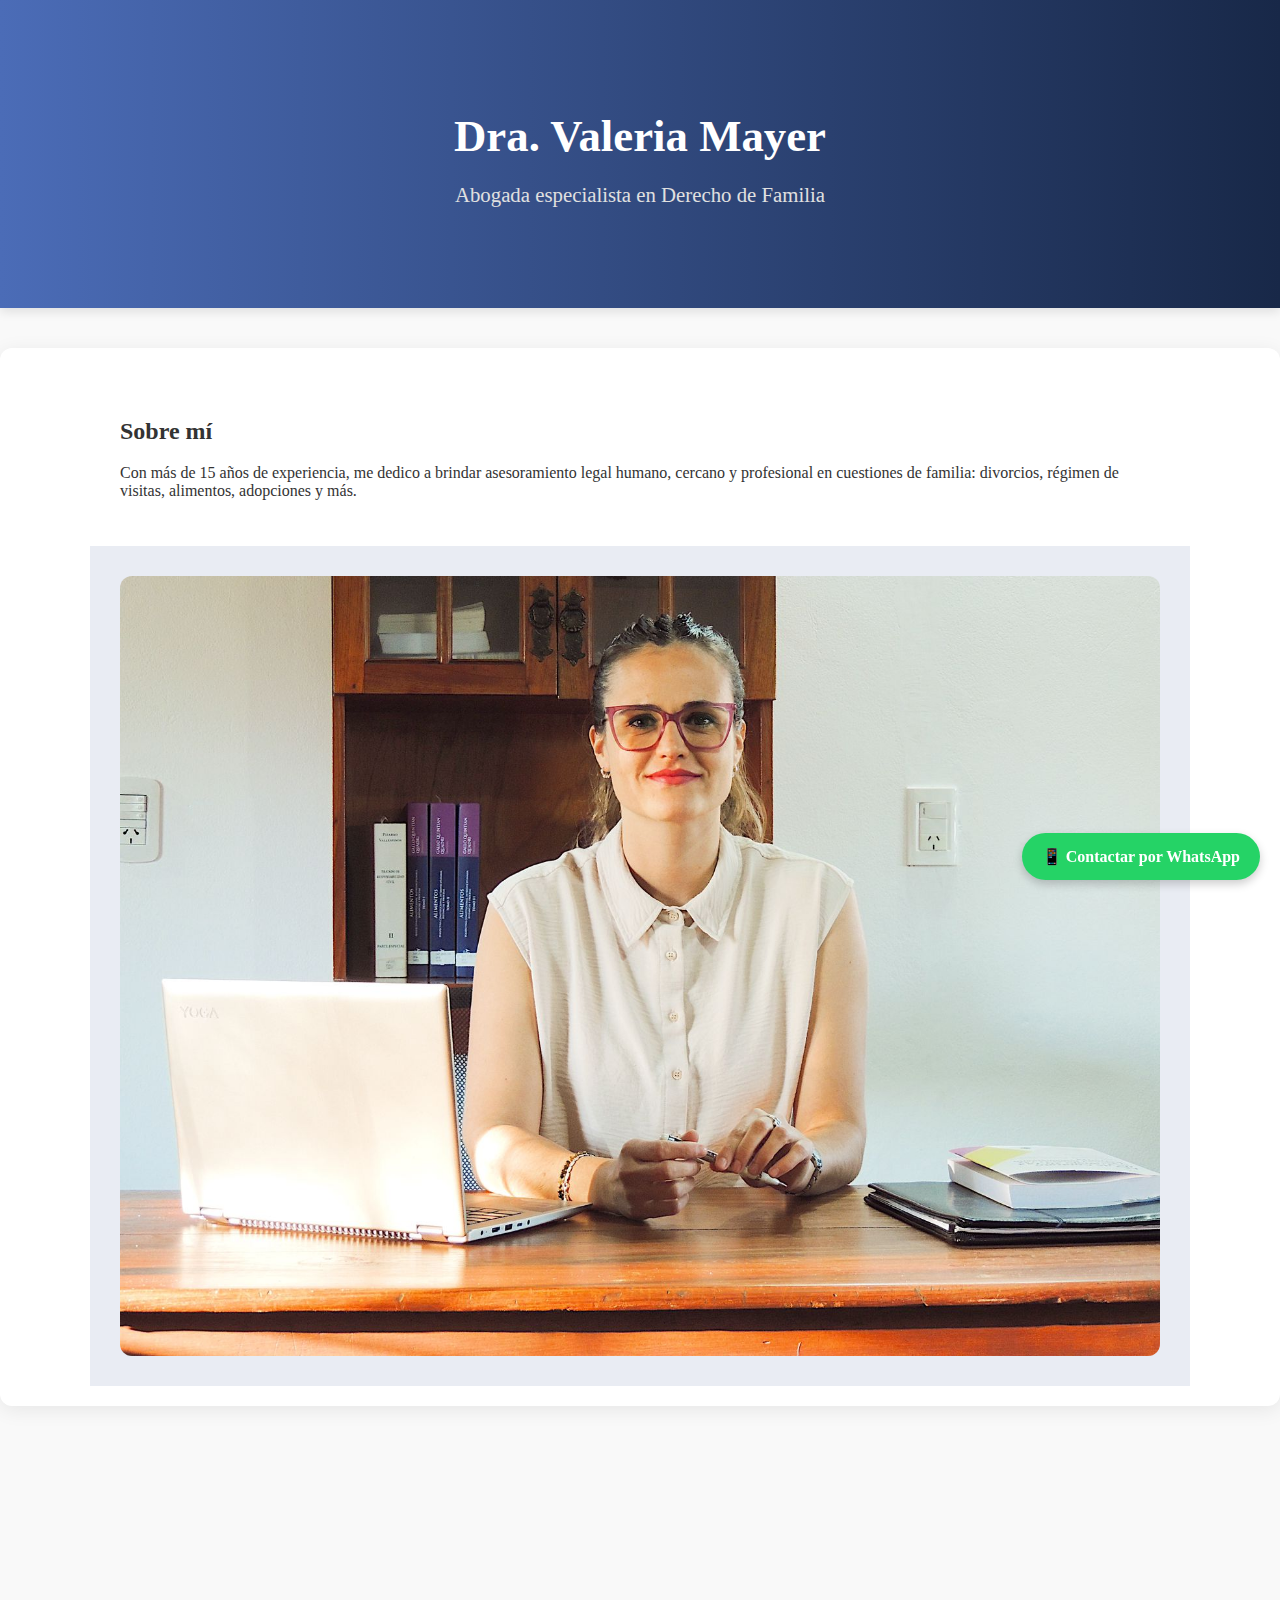
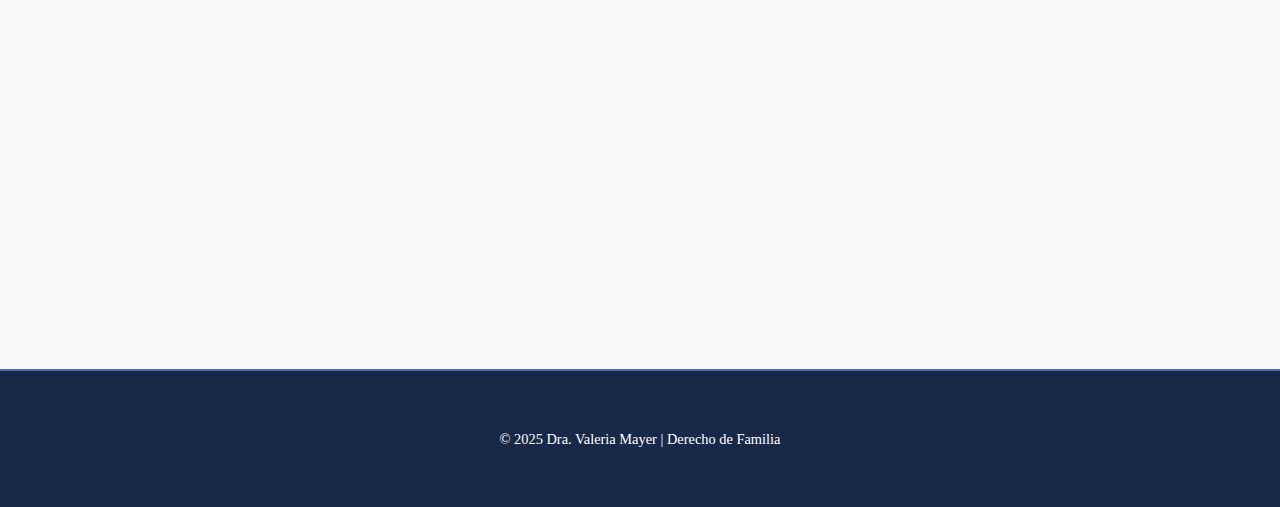
<file: index.html>
<!DOCTYPE html>
<html lang="es">
<head>
  <meta charset="UTF-8">
  <meta name="viewport" content="width=device-width, initial-scale=1.0">
  <title>Estudio Jurídico - Dra. Valeria Mayer</title>
  <link rel="stylesheet" href="index.css">
</head>
<body>
  <header>
    <div class="container">
      <h1>Dra. Valeria Mayer</h1>
      <p>Abogada especialista en Derecho de Familia</p>
    </div>
  </header>

  <main>
    <section class="presentacion">
      <div class="container">
        <div class="texto">
          <h2>Sobre mí</h2>
          <p>Con más de 15 años de experiencia, me dedico a brindar asesoramiento legal humano, cercano y profesional en cuestiones de familia: divorcios, régimen de visitas, alimentos, adopciones y más.</p>
        </div>
        <div class="foto">
          <img src="imagenes/vale.jpeg" alt="Foto de la abogada">
        </div>
      </div>
    </section>

    <section class="contacto">
      <div class="container">
        <h2>Contacto</h2>
        <form id="contactForm">
          <input type="text" id="nombre" placeholder="Nombre completo" required>
          <input type="email" id="email" placeholder="Correo electrónico" required>
          <textarea id="mensaje" placeholder="Escriba su consulta" required></textarea>
          <button type="submit">Enviar</button>
        </form>
        <p id="formMensaje" class="form-mensaje"></p>
      </div>
    </section>
  </main>

  <a href="https://wa.me/543364284738?text=Hola%20vengo%20de%20la%20pagina%20web,%20quisiera%20ponerme%20en%20contacto%20lo%20antes%20posible" 
     class="whatsapp-btn" target="_blank" aria-label="Contactar por WhatsApp">
    📱 Contactar por WhatsApp
  </a>

  <footer>
    <div class="container">
      <p>&copy; 2025 Dra. Valeria Mayer | Derecho de Familia</p>
    </div>
  </footer>

  <script src="index.js"></script>
</body>
</html>
</file>
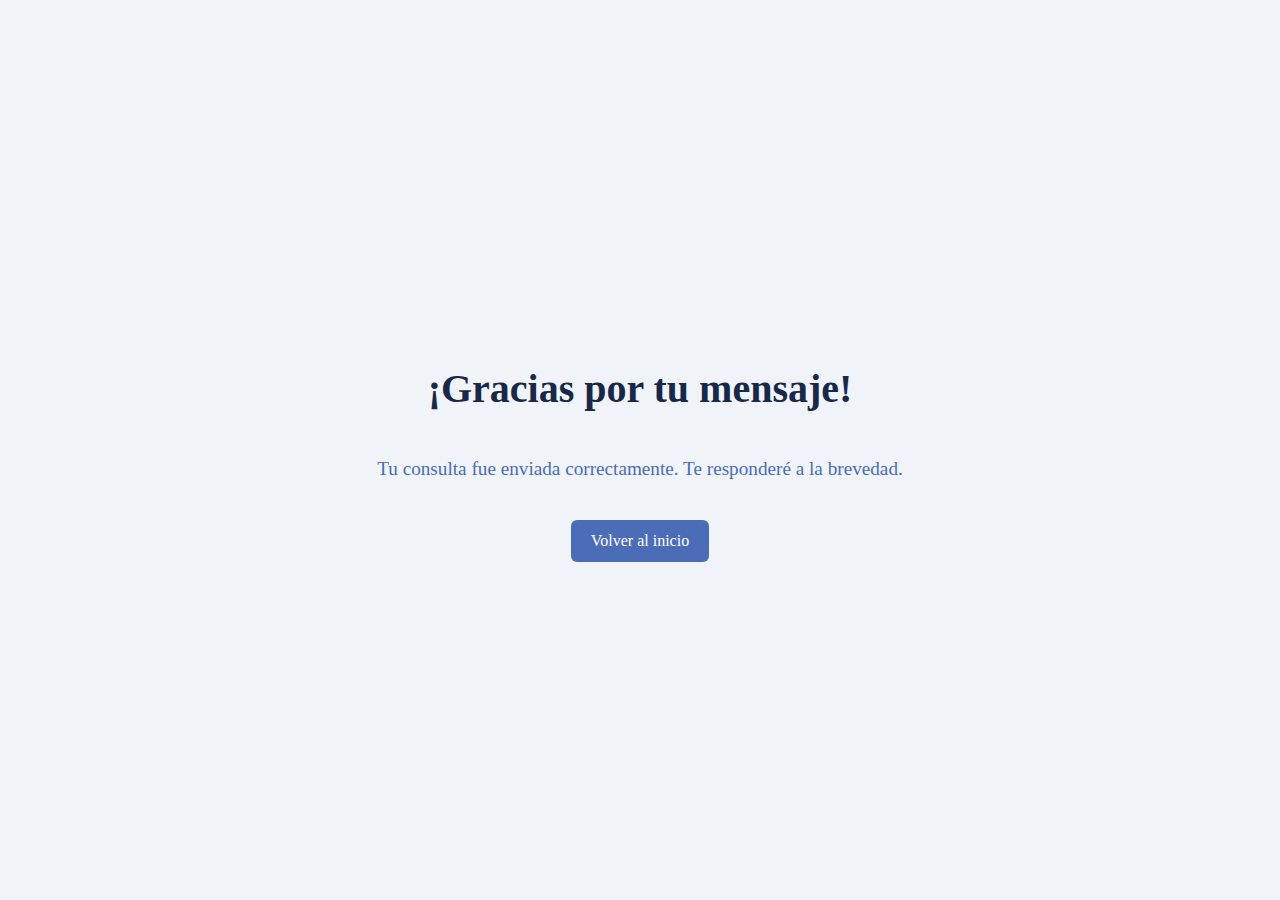
<file: gracias.html>
<!DOCTYPE html>
<html lang="es">
<head>
  <meta charset="UTF-8">
  <meta name="viewport" content="width=device-width, initial-scale=1.0">
  <title>Gracias por tu mensaje</title>
  <link rel="stylesheet" href="index.css">
  <style>
    .gracias {
      display: flex;
      flex-direction: column;
      justify-content: center;
      align-items: center;
      height: 100vh;
      text-align: center;
      background-color: #f0f4f8;
    }

    .gracias h1 {
      font-size: 2.5em;
      color: #182848;
    }

    .gracias p {
      font-size: 1.2em;
      color: #4b6cb7;
      margin: 20px 0;
    }

    .gracias a {
      display: inline-block;
      margin-top: 20px;
      background-color: #4b6cb7;
      color: white;
      padding: 12px 20px;
      border-radius: 6px;
      text-decoration: none;
      transition: background-color 0.3s ease;
    }

    .gracias a:hover {
      background-color: #3a579a;
    }
  </style>
</head>
<body>
  <div class="gracias">
    <h1>¡Gracias por tu mensaje!</h1>
    <p>Tu consulta fue enviada correctamente. Te responderé a la brevedad.</p>
    <a href="index.html">Volver al inicio</a>
  </div>
</body>
</html>
</file>
<file: index.css>
body {
  font-family: 'Georgia', serif;
  margin: 0;
  padding: 0;
  background-color: #f9f9f9;
  color: #333;
  scroll-behavior: smooth;
}

.container {
  width: 90%;
  max-width: 1100px;
  margin: 0 auto;
  padding: 20px;
}

header {
  background: linear-gradient(to right, #4b6cb7, #182848);
  color: white;
  text-align: center;
  padding: 60px 20px;
  box-shadow: 0 4px 10px rgba(0, 0, 0, 0.1);
}

header h1 {
  font-size: 2.5em;
  margin-bottom: 10px;
}

header p {
  font-size: 1.2em;
  color: #e0e0e0;
}

.presentacion {
  display: flex;
  flex-wrap: wrap;
  margin-top: 40px;
  background-color: #ffffff;
  border-radius: 12px;
  box-shadow: 0 4px 20px rgba(0,0,0,0.08);
  overflow: hidden;
  transition: transform 0.4s ease;
}

.presentacion .texto,
.presentacion .foto {
  flex: 1 1 100%;
  padding: 20px;
}

.presentacion .foto {
  background-color: #e9ecf3;
  display: flex;
  align-items: center;
  justify-content: center;
}

.presentacion .foto img {
  max-width: 100%;
  border-radius: 12px;
  transition: transform 0.3s ease;
}

.presentacion .foto img:hover {
  transform: scale(1.05);
}

.contacto {
  margin-top: 60px;
  background-color: #f0f4f8;
  padding: 40px 20px;
  border-radius: 12px;
  box-shadow: 0 0 10px rgba(0,0,0,0.05);
  transition: all 0.3s ease;
  display: flex;
  justify-content: center;
}

.contacto .container {
  width: 100%;
  max-width: 600px;
}

.contacto h2 {
  text-align: center;
  margin-bottom: 25px;
  color: #182848;
}

form {
  display: flex;
  flex-direction: column;
  gap: 15px;
  width: 100%;
}

form input, form textarea {
  padding: 12px;
  font-size: 1em;
  border: 1px solid #ccc;
  border-radius: 6px;
  width: 100%;
  resize: vertical;
  transition: border-color 0.2s;
  box-sizing: border-box;
}

form input:focus, form textarea:focus {
  border-color: #4b6cb7;
  outline: none;
}

form button {
  background-color: #4b6cb7;
  color: white;
  padding: 14px;
  border: none;
  border-radius: 6px;
  cursor: pointer;
  font-size: 1em;
  transition: background-color 0.3s ease;
}

form button:hover {
  background-color: #3a579a;
}

.form-mensaje {
  text-align: center;
  margin-top: 10px;
  font-size: 1em;
  color: green;
}

footer {
  text-align: center;
  padding: 25px 20px;
  margin-top: 60px;
  font-size: 0.9em;
  color: #888;
  background-color: #182848;
  color: white;
  border-top: 2px solid #4b6cb7;
}

/* Animaciones de entrada */
.hidden {
  opacity: 0;
  transform: translateY(30px);
  transition: opacity 0.6s ease-out, transform 0.6s ease-out;
}

.visible {
  opacity: 1;
  transform: translateY(0);
}

/* Botón de WhatsApp */
.whatsapp-btn {
  position: fixed;
  bottom: 20px;
  right: 20px;
  background-color: #25d366;
  color: white;
  padding: 14px 20px;
  border-radius: 50px;
  font-weight: bold;
  text-decoration: none;
  box-shadow: 0 4px 10px rgba(0,0,0,0.2);
  transition: background-color 0.3s ease;
  font-size: 1em;
  z-index: 999;
}

.whatsapp-btn:hover {
  background-color: #1ebe5b;
}

/* Responsive ajustes */
@media (min-width: 768px) {
  .presentacion .texto,
  .presentacion .foto {
    flex: 1;
    padding: 30px;
  }

  header h1 {
    font-size: 2.8em;
  }

  header p {
    font-size: 1.3em;
  }
}

@media (max-width: 480px) {
  header h1 {
    font-size: 1.8em;
  }

  header p {
    font-size: 1em;
  }

  .whatsapp-btn {
    padding: 10px 14px;
    font-size: 0.9em;
  }
}
</file>
